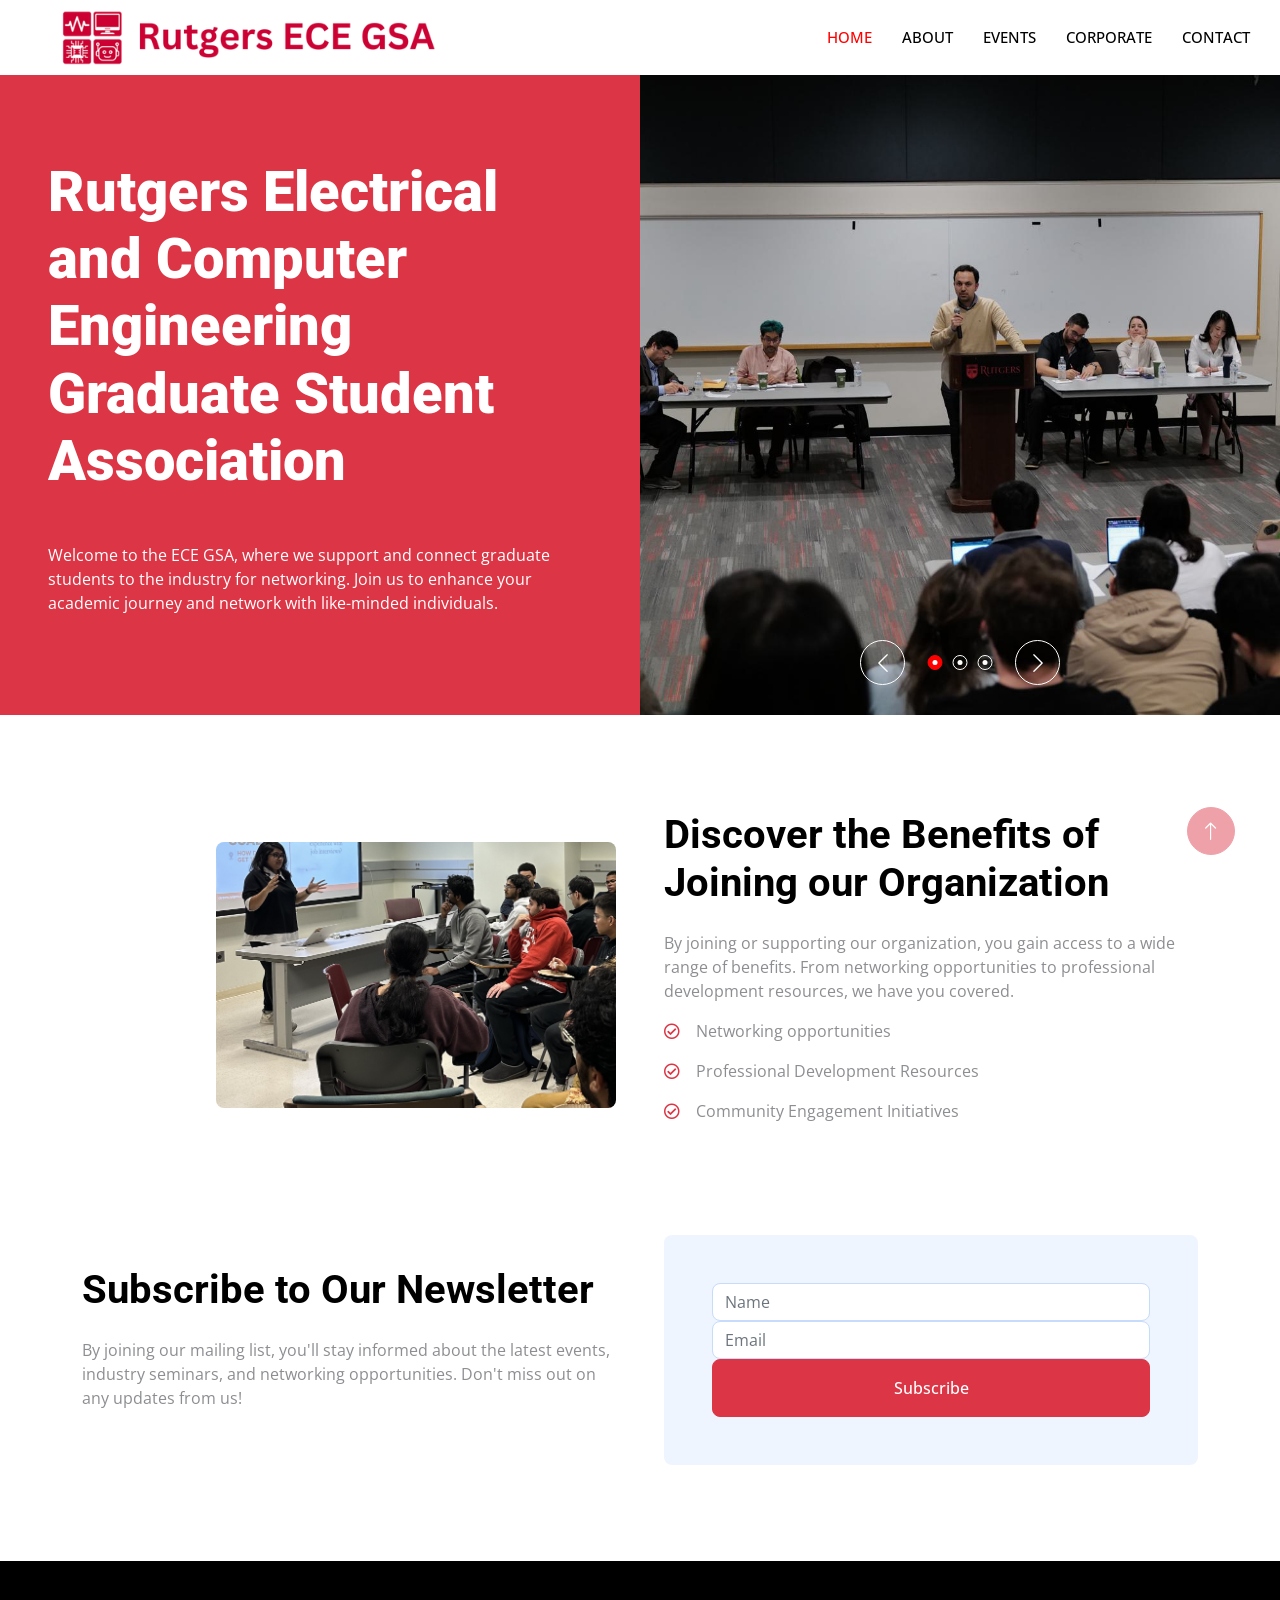
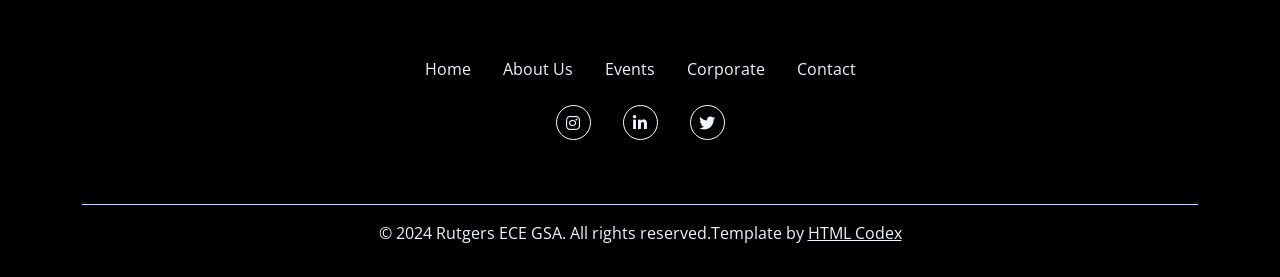
<file: index.html>
<!DOCTYPE html>
<html lang="en">

<head>
    <meta charset="utf-8">
    <title>Rutgers ECE GSA</title>
    <meta content="width=device-width, initial-scale=1.0" name="viewport">
    <meta content="" name="keywords">
    <meta content="" name="description">

    <!-- Favicon -->
    <link rel="icon" href="img/favicon.ico" sizes="32x32" type="image/x-icon">

    <!-- Google Web Fonts -->
    <link rel="preconnect" href="https://fonts.googleapis.com">
    <link rel="preconnect" href="https://fonts.gstatic.com" crossorigin>
    <link href="https://fonts.googleapis.com/css2?family=Open+Sans:wght@400;500&family=Roboto:wght@500;700;900&display=swap" rel="stylesheet"> 

    <!-- Icon Font Stylesheet -->
    <link href="https://cdnjs.cloudflare.com/ajax/libs/font-awesome/5.10.0/css/all.min.css" rel="stylesheet">
    <link href="https://cdn.jsdelivr.net/npm/bootstrap-icons@1.4.1/font/bootstrap-icons.css" rel="stylesheet">
    <!-- <link href="https://cdn.jsdelivr.net/npm/bootstrap-icons@1.4.1/font/bootstrap-icons.css" rel="stylesheet"> -->

    <!-- Libraries Stylesheet -->
    <link href="lib/animate/animate.min.css" rel="stylesheet">
    <link href="lib/owlcarousel/assets/owl.carousel.min.css" rel="stylesheet">
    <link href="lib/tempusdominus/css/tempusdominus-bootstrap-4.min.css" rel="stylesheet" />

    <!-- Customized Bootstrap Stylesheet -->
    <link href="css/bootstrap.min.css" rel="stylesheet">

    <!-- Template Stylesheet -->
    <link href="css/style.css" rel="stylesheet">
</head>

<body>
    <!-- Spinner Start -->
    <div id="spinner" class="show bg-white position-fixed translate-middle w-100 vh-100 top-50 start-50 d-flex align-items-center justify-content-center">
        <div class="spinner-grow text-danger" style="width: 3rem; height: 3rem;" role="status">
            <span class="sr-only">Loading...</span>
        </div>
    </div>
    <!-- Spinner End -->

    <!-- Navbar Start -->
    <nav class="navbar navbar-expand-md bg-white navbar-light sticky-top p-0 wow fadeIn" data-wow-delay="0.1s">
        <a href="index.html" class="navbar-brand d-flex align-items-center px-4 px-lg-5">
            <img src="img/logo_ece_gsa.png" alt="Logo" class="logo">
            <!-- <h1 class="m-0 text-danger ms-3">Rutgers ECE GSA</h1> -->
        </a>
        <button type="button" class="navbar-toggler me-4" data-bs-toggle="collapse" data-bs-target="#navbarCollapse">
            <span class="navbar-toggler-icon"></span>
        </button>
        <div class="collapse navbar-collapse" id="navbarCollapse">
            <div class="navbar-nav ms-auto p-4 p-lg-0">
                <a href="index.html" class="nav-item nav-link active">Home</a>
                <a href="about.html" class="nav-item nav-link">About</a>
                <a href="event.html" class="nav-item nav-link">Events</a>
                <a href="corporate.html" class="nav-item nav-link">Corporate</a>
                <a href="contact.html" class="nav-item nav-link">Contact</a>
            </div>
        </div>
    </nav>
    <!-- Navbar End -->


    <!-- Header Start -->
    <div class="container-fluid header bg-danger p-0 mb-5">
        <div class="row g-0 align-items-center flex-column-reverse flex-lg-row">
            <div class="col-lg-6 p-5 wow fadeIn" data-wow-delay="0.1s">
                <h1 class="display-4 text-white mb-5">Rutgers Electrical and Computer Engineering Graduate Student Association</h1>
                <div class="text-white mb-1" data-wow-delay="0.5s">
                    <p>Welcome to the ECE GSA, where we support and connect graduate students to the industry for networking. Join us to enhance your academic journey and network with like-minded individuals.</p>
                </div>

            </div>
            <div class="col-lg-6 wow fadeIn" data-wow-delay="0.5s">
                <div class="owl-carousel header-carousel">
                    <div class="owl-carousel-item position-relative">
                        <img class="img-fluid" src="img/faculty_debate.jpg" alt="">
                        <div class="owl-carousel-text">
                            <!-- <h1 class="display-1 text-white mb-0">Cardiology</h1> -->
                        </div>
                    </div>
                    <div class="owl-carousel-item position-relative">
                        <img class="img-fluid" src="img/smore.jpg" alt="">
                        <div class="owl-carousel-text">
                            <!-- <h1 class="display-1 text-white mb-0">Neurology</h1> -->
                        </div>
                    </div>
                    <div class="owl-carousel-item position-relative">
                        <img class="img-fluid" src="img/orientation.jpg" alt="">
                        <div class="owl-carousel-text">
                            <!-- <h1 class="display-1 text-white mb-0">Pulmonary</h1> -->
                        </div>
                    </div>
                </div>
            </div>
        </div>
    </div>
    <!-- Header End -->


    <!-- About Start -->
    <div class="container-xxl py-5">
        <div class="container">
            <div class="row g-5">
                <div class="col-lg-6 wow fadeIn" data-wow-delay="0.1s">
                    <div class="d-flex flex-column">
                        <img class="img-fluid rounded w-75 align-self-end" src="img/professional_development.jpg" alt="">
                    </div>
                </div>
                <div class="col-lg-6 wow fadeIn" data-wow-delay="0.5s">
                    <h1 class="mb-4">Discover the Benefits of Joining our Organization</h1>
                    <p>By joining or supporting our organization, you gain access to a wide range of benefits. From networking opportunities to professional development resources, we have you covered.</p>
                    <p><i class="far fa-check-circle text-danger me-3"></i>Networking opportunities</p>
                    <p><i class="far fa-check-circle text-danger me-3"></i>Professional Development Resources</p>
                    <p><i class="far fa-check-circle text-danger me-3"></i>Community Engagement Initiatives</p>
                </div>
            </div>
        </div>
    </div>
    <!-- About End -->


    <!-- Newsletter Start -->
    <div class="container-xxl py-5">
        <div class="container">
            <div class="row g-5">
                <div class="col-lg-6 wow fadeInUp" data-wow-delay="0.1s">
                    <h1 class="mb-4">Subscribe to Our Newsletter</h1>
                    <p class="mb-4">By joining our mailing list, you'll stay informed about the latest events, industry seminars, and networking opportunities. Don't miss out on any updates from us!</p>
                </div>
                <div class="col-lg-6 wow fadeInUp" data-wow-delay="0.5s">
                    <div class="bg-light rounded h-100 d-flex align-items-center p-5">
                        <div id="mlb2-17141264" class="ml-form-embedContainer ml-subscribe-form ml-subscribe-form-17141264 w-100">
                            <div class="ml-form-align-center">
                                <div class="ml-form-embedWrapper embedForm">
                                    <div class="ml-form-embedBody ml-form-embedBodyDefault row-form">
                                        <form id="subscribeForm" class="ml-block-form" action="https://assets.mailerlite.com/jsonp/990956/forms/129483311116452917/subscribe" method="post">
                                            <div class="ml-form-formContent">
                                                <div class="ml-form-fieldRow">
                                                    <div class="ml-field-group ml-field-name">
                                                        <input aria-label="name" type="text" class="form-control" name="fields[name]" placeholder="Name" autocomplete="given-name">
                                                    </div>
                                                </div>
                                                <div class="ml-form-fieldRow ml-last-item">
                                                    <div class="ml-field-group ml-field-email ml-validate-email ml-validate-required">
                                                        <input aria-label="email" aria-required="true" type="email" class="form-control" name="fields[email]" placeholder="Email" autocomplete="email">
                                                    </div>
                                                </div>
                                            </div>
                                            <div class="ml-form-embedSubmit">
                                                <button type="submit" class="btn btn-danger w-100 py-3">Subscribe</button>
                                            </div>
                                        </form>
                                    </div>
                                    <div id="thankYouMessage" class="ml-form-successBody row-success" style="display: none;">
                                        <div class="ml-form-successContent">
                                            <h4>Thank you!</h4>
                                            <p>You have successfully subscribed to the Rutgers ECE GSA newsletter.</p>
                                        </div>
                                    </div>
                                </div>
                            </div>
                        </div>
                        <script src="https://groot.mailerlite.com/js/w/webforms.min.js?v2d8fb22bb5b3677f161552cd9e774127" type="text/javascript"></script>
                    </div>
                </div>
            </div>
        </div>
    </div>

    <!-- Custom JavaScript -->
    <script>
        document.getElementById("subscribeForm").addEventListener("submit", function(event) {
            event.preventDefault(); // Prevent default form submission

            // Collect form data
            const formData = new FormData(this);

            // Send form data using Fetch API
            fetch(this.action, {
                method: 'POST',
                body: formData,
                headers: {
                    'Accept': 'application/json'
                }
            })
            .then(response => response.json())
            .then(data => {
                if (data.success) {
                    // Hide the form
                    document.querySelector(".ml-form-embedBody").style.display = "none";
                    
                    // Show the thank you message
                    document.getElementById("thankYouMessage").style.display = "block";
                } else {
                    alert("There was an issue with your submission. Please try again.");
                }
            })
            .catch(error => {
                console.error('Error:', error);
                alert("There was an error submitting the form.");
            });
        });
    </script>



    <!-- Footer Start -->
    <div class="container-fluid bg-dark text-light footer mt-5 pt-5 wow fadeIn" data-wow-delay="0.1s">
        <div class="container py-5">
            <div class="d-flex justify-content-center mb-4">
                <a class="text-light mx-3" href="index.html">Home</a>
                <a class="text-light mx-3" href="about.html">About Us</a>
                <a class="text-light mx-3" href="event.html">Events</a>
                <a class="text-light mx-3" href="corporate.html">Corporate</a>
                <a class="text-light mx-3" href="contact.html">Contact</a>
            </div>
            <div class="d-flex justify-content-center">
                <a class="btn btn-outline-light btn-social rounded-circle mx-3" href="https://www.instagram.com/rutgersecegsa/"><i class="fab fa-instagram"></i></a>
                <a class="btn btn-outline-light btn-social rounded-circle mx-3" href="https://www.linkedin.com/in/rutgersecegsa/"><i class="fab fa-linkedin-in"></i></a>
                <a class="btn btn-outline-light btn-social rounded-circle mx-3" href="https://x.com/Rutgersecegsa"><i class="fab fa-twitter"></i></a>
            </div>
        </div>
        <div class="container py-3">
            <div class="d-flex justify-content-center border-top pt-3">
                <p class="mb-0">&copy; 2024 Rutgers ECE GSA. All rights reserved.</p>
                <p>Template by <a href="https://htmlcodex.com" style="text-decoration: underline; color: inherit;">HTML Codex</a></p>
            </div>
        </div>
    </div>
    
    <!-- Footer End -->


    <!-- Back to Top -->
    <a href="#" class="btn btn-lg btn-danger btn-lg-square rounded-circle back-to-top"><i class="bi bi-arrow-up"></i></a>


    <!-- JavaScript Libraries -->
    <script src="https://code.jquery.com/jquery-3.4.1.min.js"></script>
    <script src="https://cdn.jsdelivr.net/npm/bootstrap@5.0.0/dist/js/bootstrap.bundle.min.js"></script>
    <script src="lib/wow/wow.min.js"></script>
    <script src="lib/easing/easing.min.js"></script>
    <script src="lib/waypoints/waypoints.min.js"></script>
    <script src="lib/counterup/counterup.min.js"></script>
    <script src="lib/owlcarousel/owl.carousel.min.js"></script>
    <script src="lib/tempusdominus/js/moment.min.js"></script>
    <script src="lib/tempusdominus/js/moment-timezone.min.js"></script>
    <script src="lib/tempusdominus/js/tempusdominus-bootstrap-4.min.js"></script>

    <!-- Template Javascript -->
    <script src="js/main.js"></script>
</body>

</html>
</file>
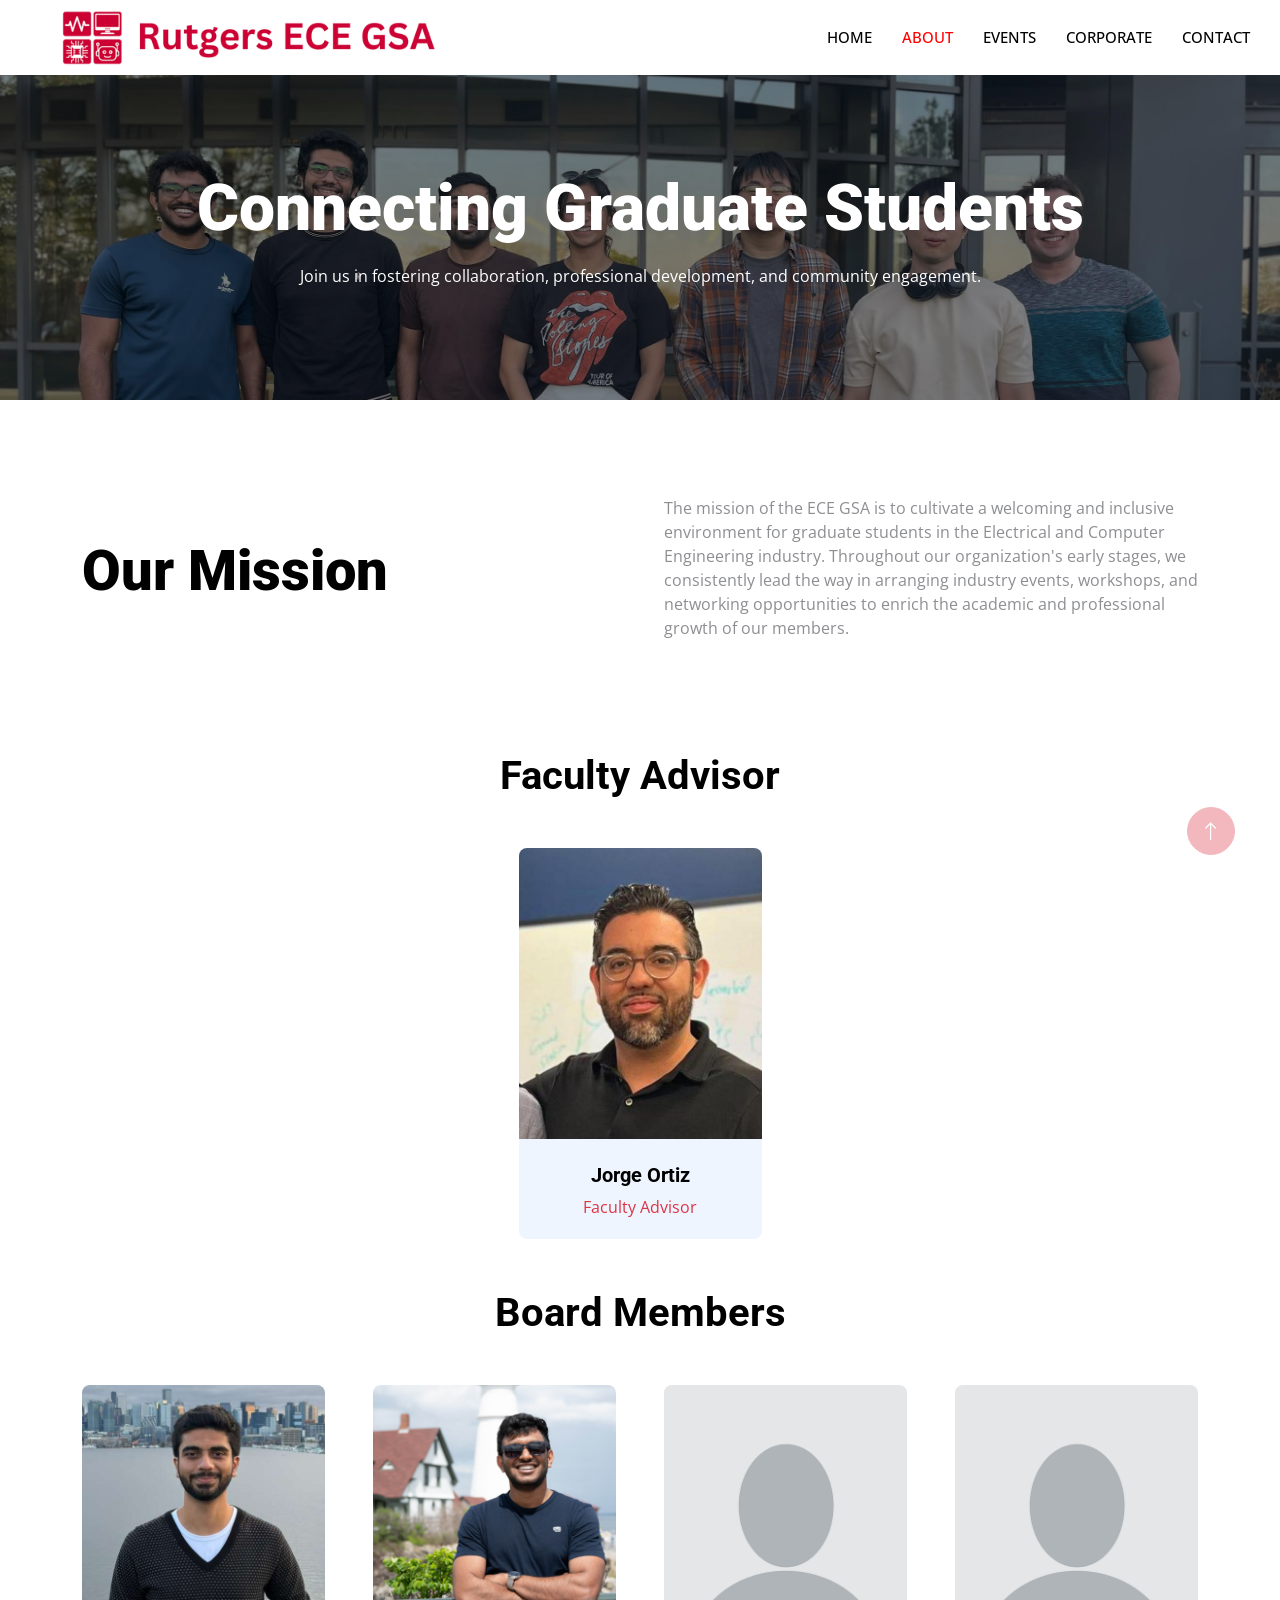
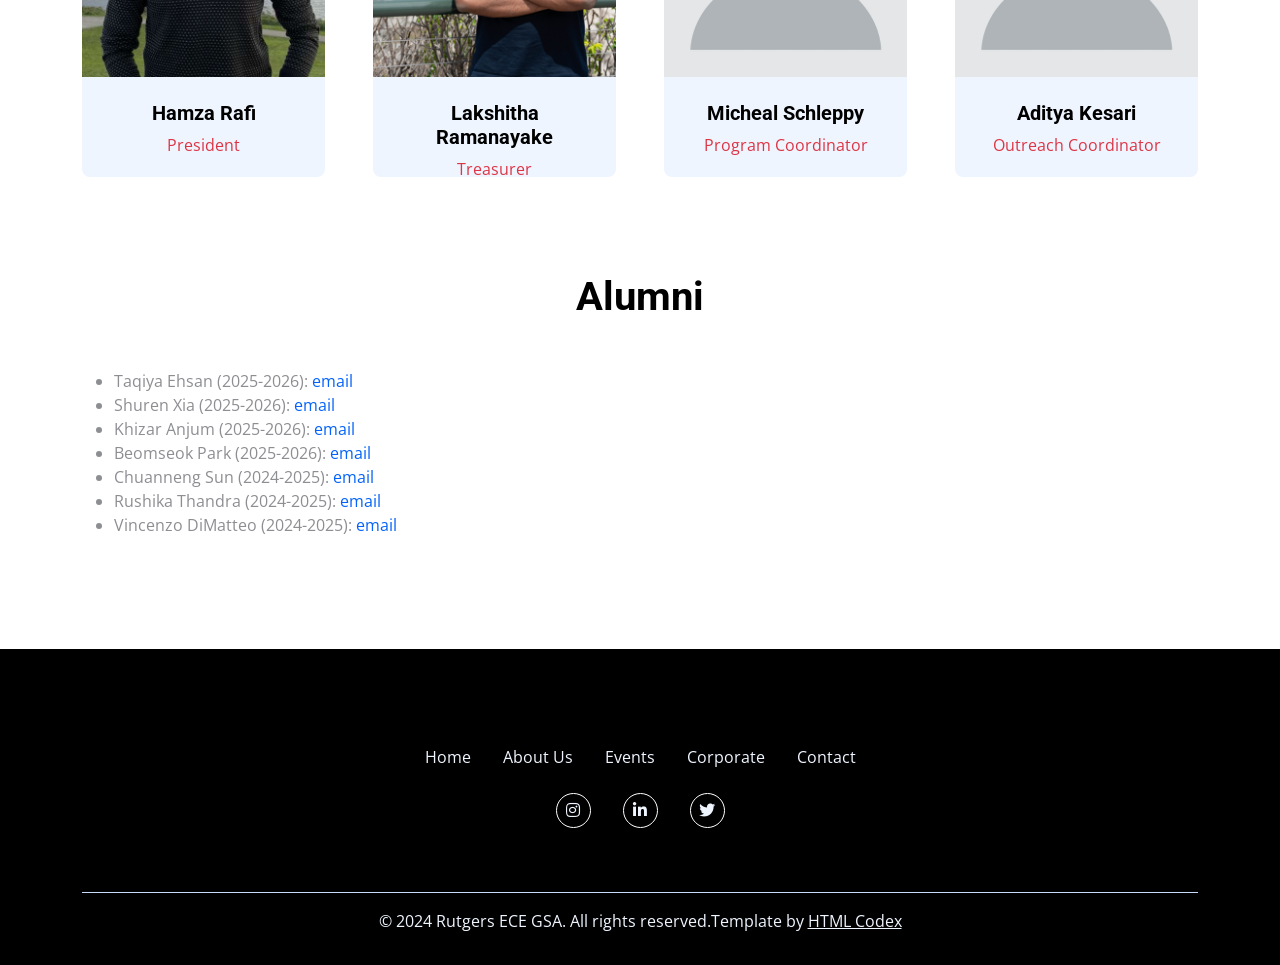
<file: about.html>
<!DOCTYPE html>
<html lang="en">

<head>
    <meta charset="utf-8">
    <title>Rutgers ECE GSA</title>
    <meta content="width=device-width, initial-scale=1.0" name="viewport">
    <meta content="" name="keywords">
    <meta content="" name="description">

    <!-- Favicon -->
    <link href="img/favicon.ico" rel="icon">

    <!-- Google Web Fonts -->
    <link rel="preconnect" href="https://fonts.googleapis.com">
    <link rel="preconnect" href="https://fonts.gstatic.com" crossorigin>
    <link href="https://fonts.googleapis.com/css2?family=Open+Sans:wght@400;500&family=Roboto:wght@500;700;900&display=swap" rel="stylesheet"> 

    <!-- Icon Font Stylesheet -->
    <link href="https://cdnjs.cloudflare.com/ajax/libs/font-awesome/5.10.0/css/all.min.css" rel="stylesheet">
    <link href="https://cdn.jsdelivr.net/npm/bootstrap-icons@1.4.1/font/bootstrap-icons.css" rel="stylesheet">
    <!-- <link href="https://cdn.jsdelivr.net/npm/bootstrap-icons@1.4.1/font/bootstrap-icons.css" rel="stylesheet"> -->

    <!-- Libraries Stylesheet -->
    <link href="lib/animate/animate.min.css" rel="stylesheet">
    <link href="lib/owlcarousel/assets/owl.carousel.min.css" rel="stylesheet">
    <link href="lib/tempusdominus/css/tempusdominus-bootstrap-4.min.css" rel="stylesheet" />

    <!-- Customized Bootstrap Stylesheet -->
    <link href="css/bootstrap.min.css" rel="stylesheet">

    <!-- Template Stylesheet -->
    <link href="css/style.css" rel="stylesheet">
</head>

<body>
    <!-- Spinner Start -->
    <div id="spinner" class="show bg-white position-fixed translate-middle w-100 vh-100 top-50 start-50 d-flex align-items-center justify-content-center">
        <div class="spinner-grow text-danger" style="width: 3rem; height: 3rem;" role="status">
            <span class="sr-only">Loading...</span>
        </div>
    </div>
    <!-- Spinner End -->

    <!-- Navbar Start -->
    <nav class="navbar navbar-expand-lg bg-white navbar-light sticky-top p-0 wow fadeIn" data-wow-delay="0.1s">
        <a href="index.html" class="navbar-brand d-flex align-items-center px-4 px-lg-5">
            <img src="img/logo_ece_gsa.png" alt="Logo" class="logo">
            <!-- <h1 class="m-0 text-danger ms-3">Rutgers ECE GSA</h1> -->
        </a>
        <button type="button" class="navbar-toggler me-4" data-bs-toggle="collapse" data-bs-target="#navbarCollapse">
            <span class="navbar-toggler-icon"></span>
        </button>
        <div class="collapse navbar-collapse" id="navbarCollapse">
            <div class="navbar-nav ms-auto p-4 p-lg-0">
                <a href="index.html" class="nav-item nav-link">Home</a>
                <a href="about.html" class="nav-item nav-link active">About</a>
                <a href="event.html" class="nav-item nav-link">Events</a>
                <a href="corporate.html" class="nav-item nav-link">Corporate</a>
                <a href="contact.html" class="nav-item nav-link">Contact</a>
            </div>
        </div>
    </nav>
    <!-- Navbar End -->


    <!-- Page Header Start -->
    <div class="container-fluid page-header py-5 mb-5 wow fadeIn" data-wow-delay="0.1s">
        <div class="container py-5 d-flex flex-column justify-content-center align-items-center">
            <h1 class="display-3 text-white mb-3 animated slideInDown text-center">Connecting Graduate Students</h1>
            <p class="text-white mb-3 animated slideInDown text-center">Join us in fostering collaboration, professional development, and community engagement.</p>
        </div>
    </div>
    <!-- Page Header End -->


    <!-- About Start -->
    <div class="container-xxl py-5">
        <div class="container">
            <div class="row g-5 align-items-center">
                <div class="col-lg-6 wow fadeIn" data-wow-delay="0.1s">
                    <h1 class="display-4">Our Mission</h1>
                </div>
                <div class="col-lg-6 wow fadeIn" data-wow-delay="0.5s">
                    <p>The mission of the ECE GSA is to cultivate a welcoming and inclusive environment for graduate students in the Electrical and Computer Engineering industry. Throughout our organization's early stages, we consistently lead the way in arranging industry events, workshops, and networking opportunities to enrich the academic and professional growth of our members.</p>
                </div>
            </div>
        </div>
    </div>
    <!-- About End -->


    <!-- Team Start -->
    <div class="container-xxl py-5">
        <div class="container">
                <!-- Faculty Advisor Section -->
                <div class="text-center mx-auto mb-5 wow fadeInUp" data-wow-delay="0.1s" style="max-width: 600px;">
                    <h1>Faculty Advisor</h1>
                </div>
                <div class="row g-5 justify-content-center">
                    <div class="col-lg-3 col-md-6 wow fadeInUp" data-wow-delay="0.1s">
                        <div class="team-item position-relative rounded overflow-hidden">
                            <div class="overflow-hidden">
                                <img class="img-fluid" src="img/team-JorgeOrtiz.jpeg" alt="">
                            </div>
                            <div class="team-text bg-light text-center p-4">
                                <h5>Jorge Ortiz</h5>
                                <p class="text-danger">Faculty Advisor</p>
                                <div class="team-social text-center">
                                    <a class="btn btn-square" href="https://www.linkedin.com/in/jorgeortizphd" target="_blank"><i class="fab fa-linkedin-in"></i></a>
                                    <p class="email">jorge.ortiz@rutgers.edu</p>
                                </div>
                            </div>
                        </div>
                    </div>
                </div>

            <!-- Board Members Section -->
            <div class="text-center mx-auto mb-5 wow fadeInUp" data-wow-delay="0.1s" style="max-width: 600px; margin-top: 50px;"> 
                <h1>Board Members</h1>
            </div>
            <div class="row g-5 align-items-start">
                <!-- <div class="col-lg-3 col-md-6 wow fadeInUp" data-wow-delay="0.1s">
                    <div class="team-item position-relative rounded overflow-hidden">
                        <div class="overflow-hidden">
                            <img class="img-fluid" src="img/team-JorgeOrtiz.jpeg" alt="">
                        </div>
                        <div class="team-text bg-light text-center p-4">
                            <h5>Jorge Ortiz</h5>
                            <p class="text-danger">Faculty Advisor</p>
                            <div class="team-social text-center">
                                <a class="btn btn-square" href="https://www.linkedin.com/in/jorgeortizphd" target="_blank"><i class="fab fa-linkedin-in"></i></a>
                                <p class="email">jorge.ortiz@rutgers.edu</p>
                            </div>
                        </div>
                    </div>
                </div> -->
                <div class="col-lg-3 col-md-6 wow fadeInUp" data-wow-delay="0.1s">
                    <div class="team-item position-relative rounded overflow-hidden">
                        <div class="overflow-hidden">
                            <img class="img-fluid" src="img/team-HamzaRafi.jpeg" alt="">
                        </div>
                        <div class="team-text bg-light text-center p-4">
                            <h5>Hamza Rafi</h5>
                            <p class="text-danger">President</p>
                            <div class="team-social text-center">
                                <a class="btn btn-square" href="https://pk.linkedin.com/in/hamzarafi" target="_blank"><i class="fab fa-linkedin-in"></i></a>
                                <p class="email">hamza.rafi@rutgers.edu</p>
                            </div>
                        </div>
                    </div>
                </div>
                <div class="col-lg-3 col-md-6 wow fadeInUp" data-wow-delay="0.3s">
                    <div class="team-item position-relative rounded overflow-hidden">
                        <div class="overflow-hidden">
                            <img class="img-fluid" src="img/team-LakshithaMudiyansel.png" alt="">
                        </div>
                        <div class="team-text bg-light text-center p-4">
                            <h5>Lakshitha Ramanayake</h5>
                            <p class="text-danger">Treasurer</p>
                            <div class="team-social text-center">
                                <p class="email">lakshitha.ramanayake@rutgers.edu</p>
                            </div>
                        </div>
                    </div>
                </div>
                <div class="col-lg-3 col-md-6 wow fadeInUp" data-wow-delay="0.5s">
                    <div class="team-item position-relative rounded overflow-hidden">
                        <div class="overflow-hidden">
                            <img class="img-fluid" src="img/team-1.png" alt="">
                        </div>
                        <div class="team-text bg-light text-center p-4">
                            <h5>Micheal Schleppy</h5>
                            <p class="text-danger">Program Coordinator</p>
                            <div class="team-social text-center">
                                <p class="email">mas991@scarletmail.rutgers.edu</p>
                            </div>
                        </div>
                    </div>
                </div>
                <div class="col-lg-3 col-md-6 wow fadeInUp" data-wow-delay="0.7s">
                    <div class="team-item position-relative rounded overflow-hidden">
                        <div class="overflow-hidden">
                            <img class="img-fluid" src="img/team-1.png" alt="">
                        </div>
                        <div class="team-text bg-light text-center p-4">
                            <h5>Aditya Kesari</h5>
                            <p class="text-danger">Outreach Coordinator</p>
                            <div class="team-social text-center">
                                <p class="email">aak251@scarletmail.rutgers.edu</p>
                            </div>
                        </div>
                    </div>
                </div>
            </div>
        </div>
    </div>
    <!-- Team End -->
        
    <!-- Alumni Start -->
    <div class="container-xxl py-5">
        <div class="container">
            <div class="text-center mx-auto mb-5 wow fadeInUp" data-wow-delay="0.1s" style="max-width: 600px;">
                <h1 class="mb-3">Alumni</h1>
            </div>
            <ul>
                <li>Taqiya Ehsan (2025-2026): <a href="mailto:te137@echo.rutgers.edu" target="_blank">email</a></li>
                <li>Shuren Xia (2025-2026): <a href="mailto:sx67@scarletmail.rutgers.edu" target="_blank">email</a></li>
                <li>Khizar Anjum (2025-2026): <a href="mailto:ma1629@rutgers.edu" target="_blank">email</a></li>
                <li>Beomseok Park (2025-2026): <a href="mailto:beomseok.park@rutgers.edu" target="_blank">email</a></li>
                <li>Chuanneng Sun (2024-2025): <a href="mailto:chuanneng.sun@rutgers.edu" target="_blank">email</a></li>
                <li>Rushika Thandra (2024-2025): <a href="mailto:rt818@scarletmail.rutgers.edu" target="_blank">email</a></li>
                <li>Vincenzo DiMatteo (2024-2025): <a href="mailto:vld41@rutgers.edu" target="_blank">email</a></li>
            </ul>
        </div>
    </div>
    <!-- Alumni End -->

    <!-- Footer Start -->
    <div class="container-fluid bg-dark text-light footer mt-5 pt-5 wow fadeIn" data-wow-delay="0.1s">
        <div class="container py-5">
            <div class="d-flex justify-content-center mb-4">
                <a class="text-light mx-3" href="index.html">Home</a>
                <a class="text-light mx-3" href="about.html">About Us</a>
                <a class="text-light mx-3" href="event.html">Events</a>
                <a class="text-light mx-3" href="corporate.html">Corporate</a>
                <a class="text-light mx-3" href="contact.html">Contact</a>
            </div>
            <div class="d-flex justify-content-center">
                <a class="btn btn-outline-light btn-social rounded-circle mx-3" href="https://www.instagram.com/rutgersecegsa/"><i class="fab fa-instagram"></i></a>
                <a class="btn btn-outline-light btn-social rounded-circle mx-3" href="https://www.linkedin.com/in/rutgersecegsa/"><i class="fab fa-linkedin-in"></i></a>
                <a class="btn btn-outline-light btn-social rounded-circle mx-3" href="https://x.com/Rutgersecegsa"><i class="fab fa-twitter"></i></a>
            </div>
        </div>
        <div class="container py-3">
            <div class="d-flex justify-content-center border-top pt-3">
                <p class="mb-0">&copy; 2024 Rutgers ECE GSA. All rights reserved.</p>
                <p>Template by <a href="https://htmlcodex.com" style="text-decoration: underline; color: inherit;">HTML Codex</a></p>
            </div>
        </div>
    </div>
    <!-- Footer End -->


    <!-- Back to Top -->
    <a href="#" class="btn btn-lg btn-danger btn-lg-square rounded-circle back-to-top"><i class="bi bi-arrow-up"></i></a>


    <!-- JavaScript Libraries -->
    <script src="https://code.jquery.com/jquery-3.4.1.min.js"></script>
    <script src="https://cdn.jsdelivr.net/npm/bootstrap@5.0.0/dist/js/bootstrap.bundle.min.js"></script>
    <script src="lib/wow/wow.min.js"></script>
    <script src="lib/easing/easing.min.js"></script>
    <script src="lib/waypoints/waypoints.min.js"></script>
    <script src="lib/counterup/counterup.min.js"></script>
    <script src="lib/owlcarousel/owl.carousel.min.js"></script>
    <script src="lib/tempusdominus/js/moment.min.js"></script>
    <script src="lib/tempusdominus/js/moment-timezone.min.js"></script>
    <script src="lib/tempusdominus/js/tempusdominus-bootstrap-4.min.js"></script>

    <!-- Template Javascript -->
    <script src="js/main.js"></script>
</body>

</html>
</file>
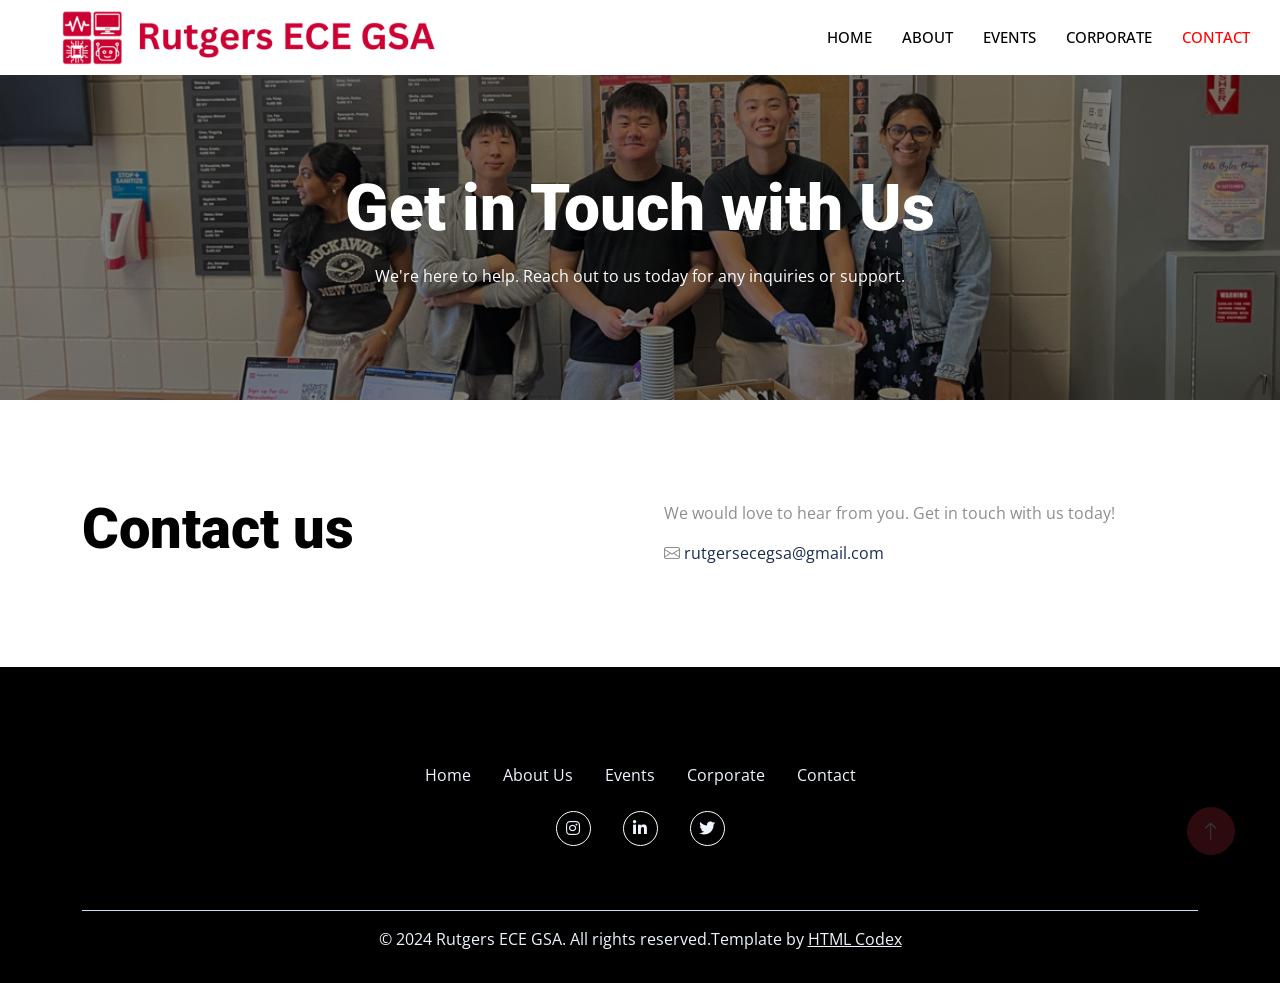
<file: contact.html>
<!DOCTYPE html>
<html lang="en">

<head>
    <meta charset="utf-8">
    <title>Rutgers ECE GSA</title>
    <meta content="width=device-width, initial-scale=1.0" name="viewport">
    <meta content="" name="keywords">
    <meta content="" name="description">

    <!-- Favicon -->
    <link href="img/favicon.ico" rel="icon">

    <!-- Google Web Fonts -->
    <link rel="preconnect" href="https://fonts.googleapis.com">
    <link rel="preconnect" href="https://fonts.gstatic.com" crossorigin>
    <link href="https://fonts.googleapis.com/css2?family=Open+Sans:wght@400;500&family=Roboto:wght@500;700;900&display=swap" rel="stylesheet"> 

    <!-- Icon Font Stylesheet -->
    <link href="https://cdnjs.cloudflare.com/ajax/libs/font-awesome/5.10.0/css/all.min.css" rel="stylesheet">
    <link href="https://cdn.jsdelivr.net/npm/bootstrap-icons@1.4.1/font/bootstrap-icons.css" rel="stylesheet">

    <!-- Libraries Stylesheet -->
    <link href="lib/animate/animate.min.css" rel="stylesheet">
    <link href="lib/owlcarousel/assets/owl.carousel.min.css" rel="stylesheet">
    <link href="lib/tempusdominus/css/tempusdominus-bootstrap-4.min.css" rel="stylesheet" />

    <!-- Customized Bootstrap Stylesheet -->
    <link href="css/bootstrap.min.css" rel="stylesheet">

    <!-- Template Stylesheet -->
    <link href="css/style.css" rel="stylesheet">
</head>

<body>
    <!-- Spinner Start -->
    <div id="spinner" class="show bg-white position-fixed translate-middle w-100 vh-100 top-50 start-50 d-flex align-items-center justify-content-center">
        <div class="spinner-grow text-danger" style="width: 3rem; height: 3rem;" role="status">
            <span class="sr-only">Loading...</span>
        </div>
    </div>
    <!-- Spinner End -->


    <!-- Navbar Start -->
    <nav class="navbar navbar-expand-lg bg-white navbar-light sticky-top p-0 wow fadeIn" data-wow-delay="0.1s">
        <a href="index.html" class="navbar-brand d-flex align-items-center px-4 px-lg-5">
            <img src="img/logo_ece_gsa.png" alt="Logo" class="logo">
            <!-- <h1 class="m-0 text-danger ms-3">Rutgers ECE GSA</h1> -->
        </a>
        <button type="button" class="navbar-toggler me-4" data-bs-toggle="collapse" data-bs-target="#navbarCollapse">
            <span class="navbar-toggler-icon"></span>
        </button>
        <div class="collapse navbar-collapse" id="navbarCollapse">
            <div class="navbar-nav ms-auto p-4 p-lg-0">
                <a href="index.html" class="nav-item nav-link">Home</a>
                <a href="about.html" class="nav-item nav-link">About</a>
                <a href="event.html" class="nav-item nav-link">Events</a>
                <a href="corporate.html" class="nav-item nav-link">Corporate</a>
                <a href="contact.html" class="nav-item nav-link active">Contact</a>
            </div>
        </div>
    </nav>
    <!-- Navbar End -->

    <!-- Page Header Start -->
    <div class="container-fluid page-header contact-header py-5 mb-5 wow fadeIn" data-wow-delay="0.1s">
        <div class="container py-5 d-flex flex-column justify-content-center align-items-center">
            <h1 class="display-3 text-white mb-3 animated slideInDown text-center">Get in Touch with Us</h1>
            <p class="text-white mb-3 animated slideInDown text-center">We're here to help. Reach out to us today for any inquiries or support.</p>
        </div>
    </div>

    <div class="container-xxl py-5">
        <div class="container">
            <div class="row g-5 align-items-center">
                <div class="col-lg-6 wow fadeIn" data-wow-delay="0.1s">
                    <h1 class="display-4">Contact us</h1>
                </div>
                <div class="col-lg-6 wow fadeIn" data-wow-delay="0.5s">
                    <p>We would love to hear from you. Get in touch with us today!</p>
                    <div class="email-container">
                        <i class="bi bi-envelope"></i>
                        <a href="mailto:rutgersecegsa@gmail.com" class="text-dark">rutgersecegsa@gmail.com</a>
                    </div>
                </div>
            </div>
        </div>
    </div>

    <!-- Footer Start -->
    <div class="container-fluid bg-dark text-light footer mt-5 pt-5 wow fadeIn" data-wow-delay="0.1s">
        <div class="container py-5">
            <div class="d-flex justify-content-center mb-4">
                <a class="text-light mx-3" href="index.html">Home</a>
                <a class="text-light mx-3" href="about.html">About Us</a>
                <a class="text-light mx-3" href="event.html">Events</a>
                <a class="text-light mx-3" href="corporate.html">Corporate</a>
                <a class="text-light mx-3" href="contact.html">Contact</a>
            </div>
            <div class="d-flex justify-content-center">
                <a class="btn btn-outline-light btn-social rounded-circle mx-3" href="https://www.instagram.com/rutgersecegsa/"><i class="fab fa-instagram"></i></a>
                <a class="btn btn-outline-light btn-social rounded-circle mx-3" href="https://www.linkedin.com/in/rutgersecegsa/"><i class="fab fa-linkedin-in"></i></a>
                <a class="btn btn-outline-light btn-social rounded-circle mx-3" href="https://x.com/Rutgersecegsa"><i class="fab fa-twitter"></i></a>
            </div>
        </div>
        <div class="container py-3">
            <div class="d-flex justify-content-center border-top pt-3">
                <p class="mb-0">&copy; 2024 Rutgers ECE GSA. All rights reserved.</p>
                <p>Template by <a href="https://htmlcodex.com" style="text-decoration: underline; color: inherit;">HTML Codex</a></p>
            </div>
        </div>
    </div>
    
    <!-- Footer End -->

    <!-- Back to Top -->
    <a href="#" class="btn btn-lg btn-danger btn-lg-square rounded-circle back-to-top"><i class="bi bi-arrow-up"></i></a>


    <!-- JavaScript Libraries -->
    <script src="https://code.jquery.com/jquery-3.4.1.min.js"></script>
    <script src="https://cdn.jsdelivr.net/npm/bootstrap@5.0.0/dist/js/bootstrap.bundle.min.js"></script>
    <script src="lib/wow/wow.min.js"></script>
    <script src="lib/easing/easing.min.js"></script>
    <script src="lib/waypoints/waypoints.min.js"></script>
    <script src="lib/counterup/counterup.min.js"></script>
    <script src="lib/owlcarousel/owl.carousel.min.js"></script>
    <script src="lib/tempusdominus/js/moment.min.js"></script>
    <script src="lib/tempusdominus/js/moment-timezone.min.js"></script>
    <script src="lib/tempusdominus/js/tempusdominus-bootstrap-4.min.js"></script>

    <!-- Template Javascript -->
    <script src="js/main.js"></script>
</body>

</html>
</file>
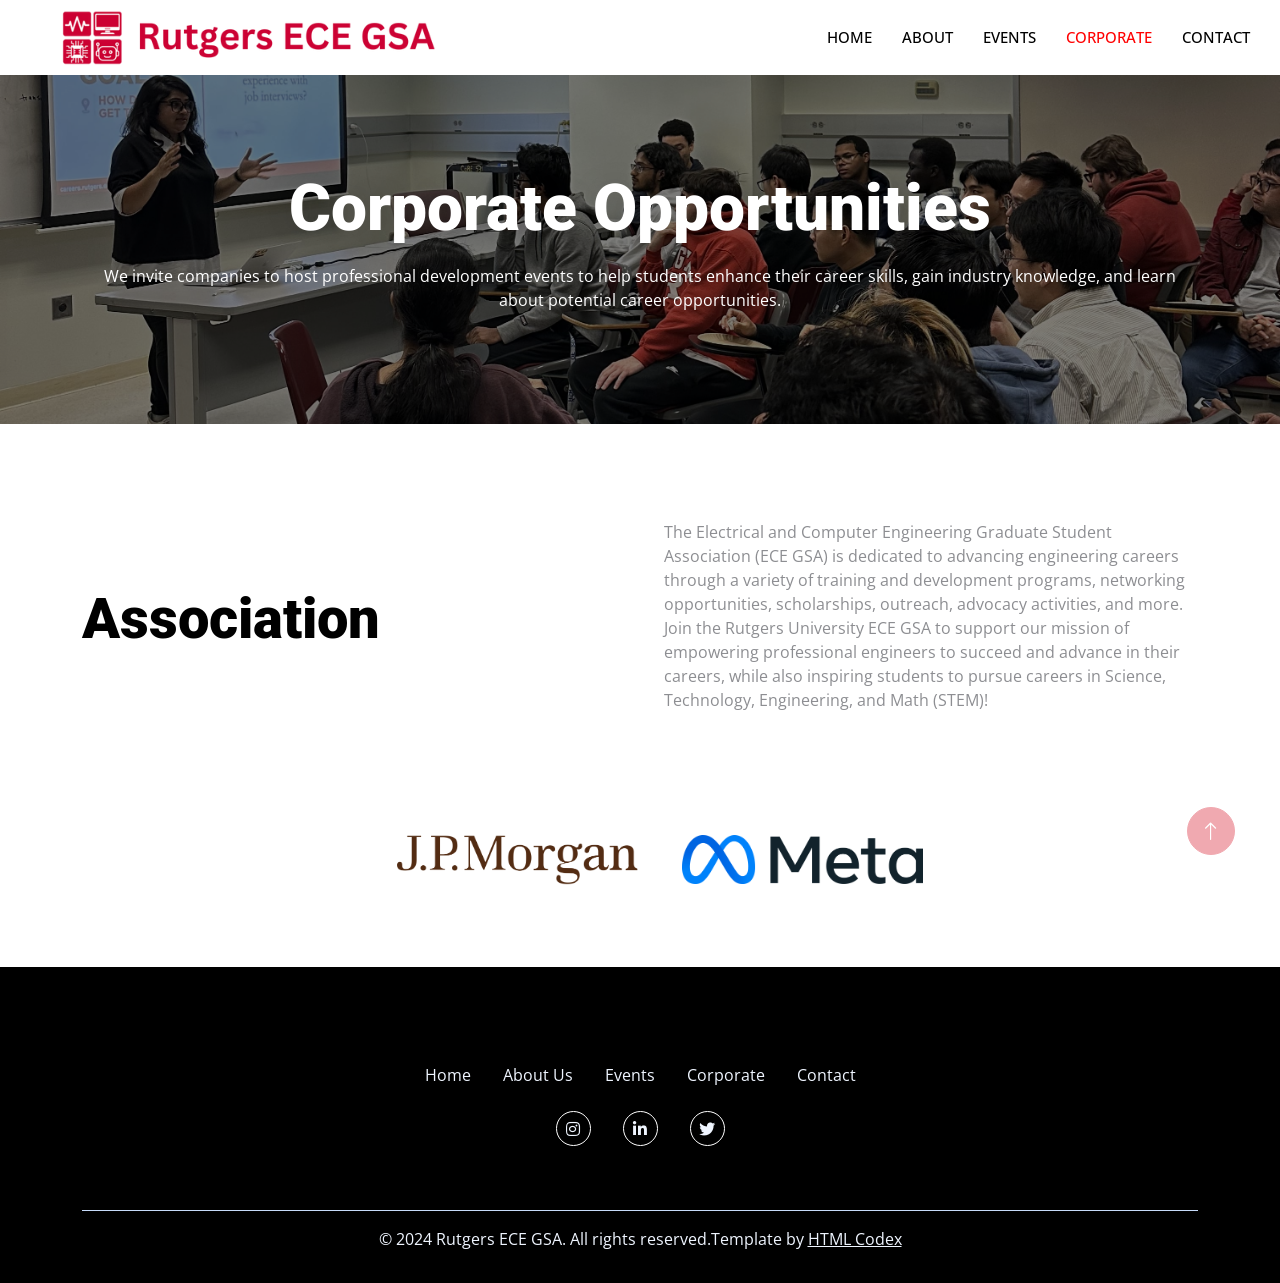
<file: corporate.html>
<!DOCTYPE html>
<html lang="en">

<head>
    <meta charset="utf-8">
    <title>Rutgers ECE GSA</title>
    <meta content="width=device-width, initial-scale=1.0" name="viewport">
    <meta content="" name="keywords">
    <meta content="" name="description">

    <!-- Favicon -->
    <link href="img/favicon.ico" rel="icon">

    <!-- Google Web Fonts -->
    <link rel="preconnect" href="https://fonts.googleapis.com">
    <link rel="preconnect" href="https://fonts.gstatic.com" crossorigin>
    <link href="https://fonts.googleapis.com/css2?family=Open+Sans:wght@400;500&family=Roboto:wght@500;700;900&display=swap" rel="stylesheet"> 

    <!-- Icon Font Stylesheet -->
    <link href="https://cdnjs.cloudflare.com/ajax/libs/font-awesome/5.10.0/css/all.min.css" rel="stylesheet">
    <link href="https://cdn.jsdelivr.net/npm/bootstrap-icons@1.4.1/font/bootstrap-icons.css" rel="stylesheet">

    <!-- Libraries Stylesheet -->
    <link href="lib/animate/animate.min.css" rel="stylesheet">
    <link href="lib/owlcarousel/assets/owl.carousel.min.css" rel="stylesheet">
    <link href="lib/tempusdominus/css/tempusdominus-bootstrap-4.min.css" rel="stylesheet" />

    <!-- Customized Bootstrap Stylesheet -->
    <link href="css/bootstrap.min.css" rel="stylesheet">

    <!-- Template Stylesheet -->
    <link href="css/style.css" rel="stylesheet">
</head>

<body>
    <!-- Spinner Start -->
    <div id="spinner" class="show bg-white position-fixed translate-middle w-100 vh-100 top-50 start-50 d-flex align-items-center justify-content-center">
        <div class="spinner-grow text-danger" style="width: 3rem; height: 3rem;" role="status">
            <span class="sr-only">Loading...</span>
        </div>
    </div>
    <!-- Spinner End -->



    <!-- Navbar Start -->
    <nav class="navbar navbar-expand-lg bg-white navbar-light sticky-top p-0 wow fadeIn" data-wow-delay="0.1s">
        <a href="index.html" class="navbar-brand d-flex align-items-center px-4 px-lg-5">
            <img src="img/logo_ece_gsa.png" alt="Logo" class="logo">
            <!-- <h1 class="m-0 text-danger ms-3">Rutgers ECE GSA</h1> -->
        </a>
        <button type="button" class="navbar-toggler me-4" data-bs-toggle="collapse" data-bs-target="#navbarCollapse">
            <span class="navbar-toggler-icon"></span>
        </button>
        <div class="collapse navbar-collapse" id="navbarCollapse">
            <div class="navbar-nav ms-auto p-4 p-lg-0">
                <a href="index.html" class="nav-item nav-link">Home</a>
                <a href="about.html" class="nav-item nav-link">About</a>
                <a href="event.html" class="nav-item nav-link">Events</a>
                <a href="corporate.html" class="nav-item nav-link active">Corporate</a>
                <a href="contact.html" class="nav-item nav-link">Contact</a>
            </div>
            <!-- <a href="" class="btn btn-primary rounded-0 py-4 px-lg-5 d-none d-lg-block">Appointment<i class="fa fa-arrow-right ms-3"></i></a> -->
        </div>
    </nav>
    <!-- Navbar End -->



    <!-- Page Header Start -->
    <div class="container-fluid page-header corporate-header py-5 mb-5 wow fadeIn" data-wow-delay="0.1s">
        <div class="container py-5 d-flex flex-column justify-content-center align-items-center">
            <h1 class="display-3 text-white mb-3 animated slideInDown text-center">Corporate Opportunities</h1>
            <p class="text-white mb-3 animated slideInDown text-center">We invite companies to host professional development events to help students enhance their career skills, gain industry knowledge, and learn about potential career opportunities.</p>
        </div>
    </div>
    <!-- Page Header End -->


    <!-- Sponsorship Start -->
    <div class="container-xxl py-5">
        <div class="container">
            <div class="row g-5 align-items-center">
                <div class="col-lg-6 wow fadeIn" data-wow-delay="0.1s">
                    <h1 class="display-4">Association</h1>
                </div>
                <div class="col-lg-6 wow fadeIn" data-wow-delay="0.5s">
                    <p>The Electrical and Computer Engineering Graduate Student Association (ECE GSA) is dedicated to advancing engineering careers through a variety of training and development programs, networking opportunities, scholarships, outreach, advocacy activities, and more. Join the Rutgers University ECE GSA to support our mission of empowering professional engineers to succeed and advance in their careers, while also inspiring students to pursue careers in Science, Technology, Engineering, and Math (STEM)!</p>
                </div>
            </div>
        </div>
    </div>
    <!-- Sponsorship End -->

    <div class="container my-5">
        <div class="row text-center justify-content-center">
            <div class="col-lg-3 col-md-6 col-sm-12 mb-4">
                <img src="img/logo_jp.png" class="img-fluid logo-spacing" alt="J.P. Morgan">
            </div>
            <div class="col-lg-3 col-md-6 col-sm-12 mb-4">
                <img src="img/logo_meta.png" class="img-fluid logo-spacing" alt="Meta">
            </div>
            <!-- <div class="col-lg-3 col-md-6 col-sm-12 mb-4">
                <img src="img/logo_google.png" class="img-fluid logo-spacing" alt="Google">
            </div>
            <div class="col-lg-3 col-md-6 col-sm-12 mb-4">
                <img src="img/logo_netflix.png" class="img-fluid logo-spacing" alt="Netflix">
            </div> -->
        </div>
    </div>


        

    <!-- Footer Start -->
    <div class="container-fluid bg-dark text-light footer mt-5 pt-5 wow fadeIn" data-wow-delay="0.1s">
        <div class="container py-5">
            <div class="d-flex justify-content-center mb-4">
                <a class="text-light mx-3" href="index.html">Home</a>
                <a class="text-light mx-3" href="about.html">About Us</a>
                <a class="text-light mx-3" href="event.html">Events</a>
                <a class="text-light mx-3" href="corporate.html">Corporate</a>
                <a class="text-light mx-3" href="contact.html">Contact</a>
            </div>
            <div class="d-flex justify-content-center">
                <a class="btn btn-outline-light btn-social rounded-circle mx-3" href="https://www.instagram.com/rutgersecegsa/"><i class="fab fa-instagram"></i></a>
                <a class="btn btn-outline-light btn-social rounded-circle mx-3" href="https://www.linkedin.com/in/rutgersecegsa/"><i class="fab fa-linkedin-in"></i></a>
                <a class="btn btn-outline-light btn-social rounded-circle mx-3" href="https://x.com/Rutgersecegsa"><i class="fab fa-twitter"></i></a>
            </div>
        </div>
        <div class="container py-3">
            <div class="d-flex justify-content-center border-top pt-3">
                <p class="mb-0">&copy; 2024 Rutgers ECE GSA. All rights reserved.</p>
                <p>Template by <a href="https://htmlcodex.com" style="text-decoration: underline; color: inherit;">HTML Codex</a></p>
            </div>
        </div>
    </div>
    <!-- Footer End -->


    <!-- Back to Top -->
    <a href="#" class="btn btn-lg btn-danger btn-lg-square rounded-circle back-to-top"><i class="bi bi-arrow-up"></i></a>


    <!-- JavaScript Libraries -->
    <script src="https://code.jquery.com/jquery-3.4.1.min.js"></script>
    <script src="https://cdn.jsdelivr.net/npm/bootstrap@5.0.0/dist/js/bootstrap.bundle.min.js"></script>
    <script src="lib/wow/wow.min.js"></script>
    <script src="lib/easing/easing.min.js"></script>
    <script src="lib/waypoints/waypoints.min.js"></script>
    <script src="lib/counterup/counterup.min.js"></script>
    <script src="lib/owlcarousel/owl.carousel.min.js"></script>
    <script src="lib/tempusdominus/js/moment.min.js"></script>
    <script src="lib/tempusdominus/js/moment-timezone.min.js"></script>
    <script src="lib/tempusdominus/js/tempusdominus-bootstrap-4.min.js"></script>

    <!-- Template Javascript -->
    <script src="js/main.js"></script>
</body>

</html>
</file>
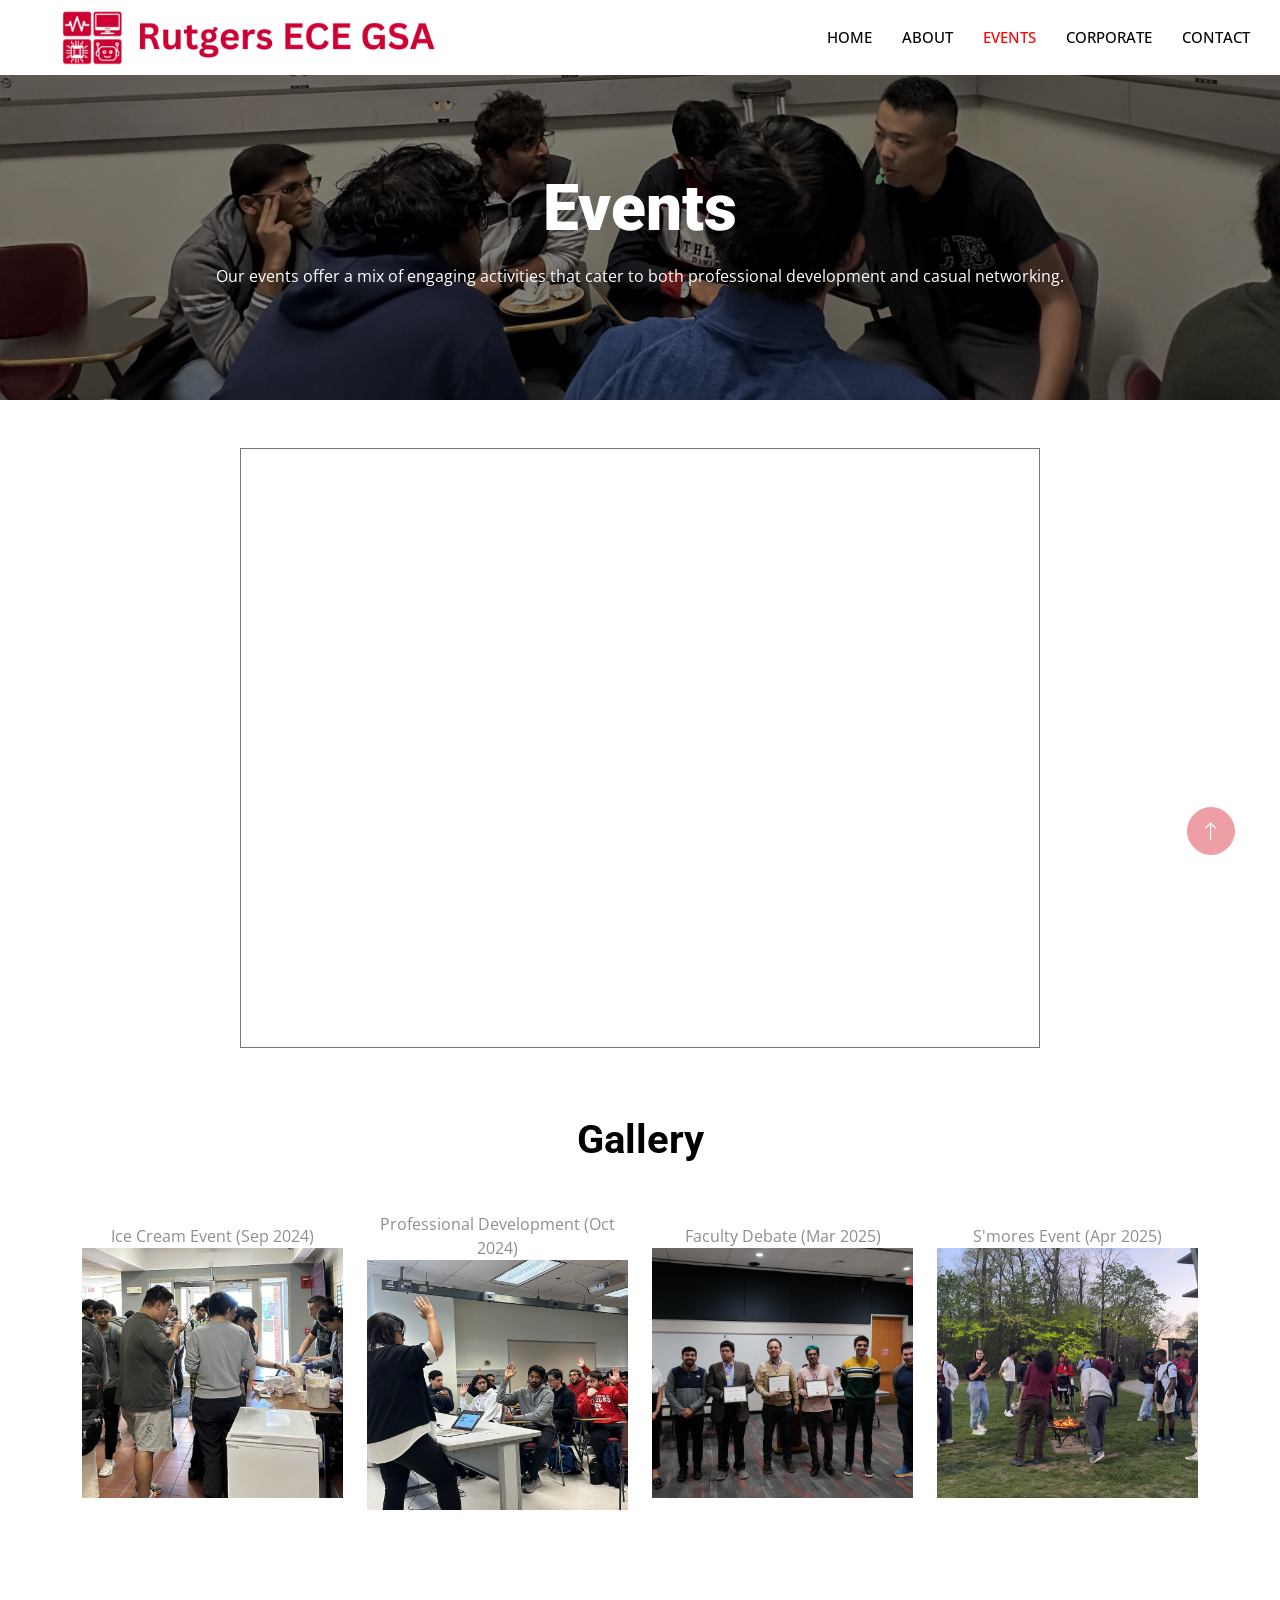
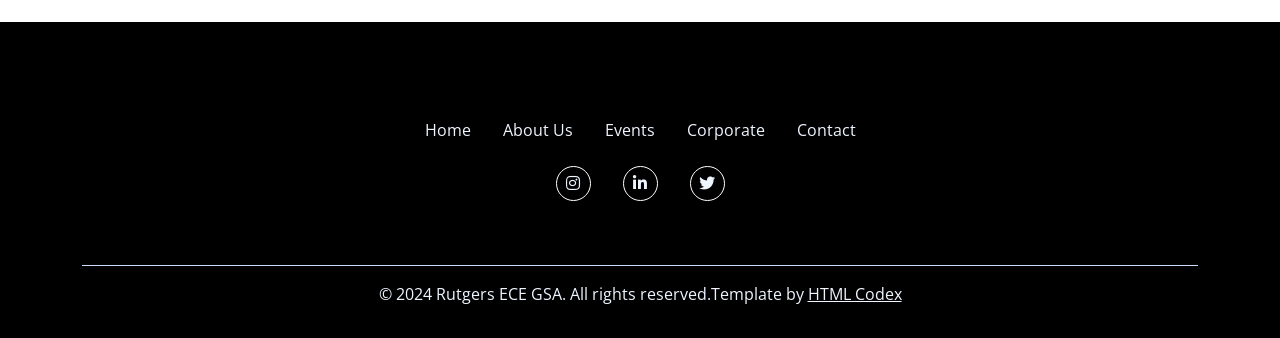
<file: event.html>
<!DOCTYPE html>
<html lang="en">

<head>
    <meta charset="utf-8">
    <title>Rutgers ECE GSA</title>
    <meta content="width=device-width, initial-scale=1.0" name="viewport">
    <meta content="" name="keywords">
    <meta content="" name="description">

    <!-- Favicon -->
    <link href="img/favicon.ico" rel="icon">

    <!-- Google Web Fonts -->
    <link rel="preconnect" href="https://fonts.googleapis.com">
    <link rel="preconnect" href="https://fonts.gstatic.com" crossorigin>
    <link href="https://fonts.googleapis.com/css2?family=Open+Sans:wght@400;500&family=Roboto:wght@500;700;900&display=swap" rel="stylesheet"> 

    <!-- Icon Font Stylesheet -->
    <link href="https://cdnjs.cloudflare.com/ajax/libs/font-awesome/5.10.0/css/all.min.css" rel="stylesheet">
    <link href="https://cdn.jsdelivr.net/npm/bootstrap-icons@1.4.1/font/bootstrap-icons.css" rel="stylesheet">

    <!-- Libraries Stylesheet -->
    <link href="lib/animate/animate.min.css" rel="stylesheet">
    <link href="lib/owlcarousel/assets/owl.carousel.min.css" rel="stylesheet">
    <link href="lib/tempusdominus/css/tempusdominus-bootstrap-4.min.css" rel="stylesheet" />

    <!-- Customized Bootstrap Stylesheet -->
    <link href="css/bootstrap.min.css" rel="stylesheet">

    <!-- Template Stylesheet -->
    <link href="css/style.css" rel="stylesheet">
</head>

<body>
    <!-- Spinner Start -->
    <div id="spinner" class="show bg-white position-fixed translate-middle w-100 vh-100 top-50 start-50 d-flex align-items-center justify-content-center">
        <div class="spinner-grow text-danger" style="width: 3rem; height: 3rem;" role="status">
            <span class="sr-only">Loading...</span>
        </div>
    </div>
    <!-- Spinner End -->



    <!-- Navbar Start -->
    <nav class="navbar navbar-expand-lg bg-white navbar-light sticky-top p-0 wow fadeIn" data-wow-delay="0.1s">
        <a href="index.html" class="navbar-brand d-flex align-items-center px-4 px-lg-5">
            <img src="img/logo_ece_gsa.png" alt="Logo" class="logo">
            <!-- <h1 class="m-0 text-danger ms-3">Rutgers ECE GSA</h1> -->
        </a>
        <button type="button" class="navbar-toggler me-4" data-bs-toggle="collapse" data-bs-target="#navbarCollapse">
            <span class="navbar-toggler-icon"></span>
        </button>
        <div class="collapse navbar-collapse" id="navbarCollapse">
            <div class="navbar-nav ms-auto p-4 p-lg-0">
                <a href="index.html" class="nav-item nav-link">Home</a>
                <a href="about.html" class="nav-item nav-link">About</a>
                <a href="event.html" class="nav-item nav-link active">Events</a>
                <a href="corporate.html" class="nav-item nav-link">Corporate</a>
                <a href="contact.html" class="nav-item nav-link">Contact</a>
            </div>
            <!-- <a href="" class="btn btn-primary rounded-0 py-4 px-lg-5 d-none d-lg-block">Appointment<i class="fa fa-arrow-right ms-3"></i></a> -->
        </div>
    </nav>
    <!-- Navbar End -->



    <!-- Page Header Start -->
    <div class="container-fluid page-header events-header py-5 mb-5 wow fadeIn" data-wow-delay="0.1s">
        <div class="container py-5 d-flex flex-column justify-content-center align-items-center">
            <h1 class="display-3 text-white mb-3 animated slideInDown text-center">Events</h1>
            <p class="text-white mb-3 animated slideInDown text-center">Our events offer a mix of engaging activities that cater to both professional development and casual networking.</p>
        </div>
    </div>
    <!-- Page Header End -->


    <!-- calendar Start -->
    <div class="calendar-container">
        <iframe src="https://calendar.google.com/calendar/embed?height=600&wkst=1&ctz=America%2FNew_York&showPrint=0&src=cnV0Z2Vyc2VjZWdzYUBnbWFpbC5jb20&src=YWRkcmVzc2Jvb2sjY29udGFjdHNAZ3JvdXAudi5jYWxlbmRhci5nb29nbGUuY29t&color=%23039BE5&color=%2333B679"
            style="border:solid 1px #777" width="800" height="600" frameborder="0" scrolling="no"></iframe>
    </div>

    <!-- Gallery Start -->
    <div class="container-xxl py-5">
        <div class="container">
            <div class="text-center mx-auto mb-5 wow fadeInUp" data-wow-delay="0.1s" style="max-width: 600px;">
                <h1 class="mb-3">Gallery</h1>
            </div>
            <div class="row g-4">
                <div class="col-lg-3 col-md-6">
                    <figure>
                        <figcaption class="text-center">Ice Cream Event (Sep 2024)</figcaption>
                        <img class="img-fluid" src="img/gallery_iceCream.png" alt="" style="height: 250px; object-fit: cover;">
                    </figure>
                </div>
                <div class="col-lg-3 col-md-6">
                    <figure>
                        <figcaption class="text-center">Professional Development (Oct 2024)</figcaption>
                        <img class="img-fluid" src="img/gallery_professionalDevelopment.png" alt="" style="height: 250px; object-fit: cover;">
                    </figure>
                </div>
                <!-- <div class="col-lg-3 col-md-6">
                    <figure>
                        <figcaption class="text-center">Industry Talk Series (Nov 2024)</figcaption>
                        <img class="img-fluid" src="img/gallery_industryTalk.png" alt="">
                    </figure>
                </div> -->

                <div class="col-lg-3 col-md-6">
                    <figure>
                        <figcaption class="text-center">Faculty Debate (Mar 2025)</figcaption>
                        <img class="img-fluid" src="img/gallery_facultyDebate.png" alt="" style="height: 250px; object-fit: cover;">
                    </figure>
                </div>

                <div class="col-lg-3 col-md-6">
                    <figure>
                        <figcaption class="text-center">S'mores Event (Apr 2025)</figcaption>
                        <img class="img-fluid" src="img/gallery_smore.png" alt="" style="height: 250px; object-fit: cover;">
                    </figure>
                </div>

            </div>
        </div>
    </div>
    
    <!-- Footer Start -->
    <div class="container-fluid bg-dark text-light footer mt-5 pt-5 wow fadeIn" data-wow-delay="0.1s">
        <div class="container py-5">
            <div class="d-flex justify-content-center mb-4">
                <a class="text-light mx-3" href="index.html">Home</a>
                <a class="text-light mx-3" href="about.html">About Us</a>
                <a class="text-light mx-3" href="event.html">Events</a>
                <a class="text-light mx-3" href="corporate.html">Corporate</a>
                <a class="text-light mx-3" href="contact.html">Contact</a>
            </div>
            <div class="d-flex justify-content-center">
                <a class="btn btn-outline-light btn-social rounded-circle mx-3" href="https://www.instagram.com/rutgersecegsa/"><i class="fab fa-instagram"></i></a>
                <a class="btn btn-outline-light btn-social rounded-circle mx-3" href="https://www.linkedin.com/in/rutgersecegsa/"><i class="fab fa-linkedin-in"></i></a>
                <a class="btn btn-outline-light btn-social rounded-circle mx-3" href="https://x.com/Rutgersecegsa"><i class="fab fa-twitter"></i></a>
            </div>
        </div>
        <div class="container py-3">
            <div class="d-flex justify-content-center border-top pt-3">
                <p class="mb-0">&copy; 2024 Rutgers ECE GSA. All rights reserved.</p>
                <p>Template by <a href="https://htmlcodex.com" style="text-decoration: underline; color: inherit;">HTML Codex</a></p>
            </div>
        </div>
    </div>
    <!-- Footer End -->


    <!-- Back to Top -->
    <a href="#" class="btn btn-lg btn-danger btn-lg-square rounded-circle back-to-top"><i class="bi bi-arrow-up"></i></a>


    <!-- JavaScript Libraries -->
    <script src="https://code.jquery.com/jquery-3.4.1.min.js"></script>
    <script src="https://cdn.jsdelivr.net/npm/bootstrap@5.0.0/dist/js/bootstrap.bundle.min.js"></script>
    <script src="lib/wow/wow.min.js"></script>
    <script src="lib/easing/easing.min.js"></script>
    <script src="lib/waypoints/waypoints.min.js"></script>
    <script src="lib/counterup/counterup.min.js"></script>
    <script src="lib/owlcarousel/owl.carousel.min.js"></script>
    <script src="lib/tempusdominus/js/moment.min.js"></script>
    <script src="lib/tempusdominus/js/moment-timezone.min.js"></script>
    <script src="lib/tempusdominus/js/tempusdominus-bootstrap-4.min.js"></script>

    <!-- Template Javascript -->
    <script src="js/main.js"></script>
</body>

</html>
</file>
<file: css/style.css>
/********** Template CSS **********/
:root {
    --primary: #0463FA;
    --light: #EFF5FF;
    --dark: #000000;
    --danger: red; 
}

.bg-dark {
    background-color: #000000 !important; /* Set to black */
}

h1, h5 {
    color: #000000;
}

.email {
    font-size: 13px;
}

.profile-size {
    width: 500px;
    height: 600px;
}

.fw-medium {
    font-weight: 500 !important;
}

.fw-bold {
    font-weight: 700 !important;
}

.fw-black {
    font-weight: 900 !important;
}

.back-to-top {
    position: fixed;
    display: none;
    right: 45px;
    bottom: 45px;
    z-index: 99;
}


/*** Spinner ***/
#spinner {
    opacity: 0;
    visibility: hidden;
    transition: opacity .5s ease-out, visibility 0s linear .5s;
    z-index: 99999;
}

#spinner.show {
    transition: opacity .5s ease-out, visibility 0s linear 0s;
    visibility: visible;
    opacity: 1;
}


/*** Button ***/
.btn {
    font-weight: 500;
    transition: .5s;
}

.btn.btn-primary,
.btn.btn-secondary {
    color: #FFFFFF;
}

.btn-square {
    width: 38px;
    height: 38px;
}

.btn-sm-square {
    width: 32px;
    height: 32px;
}

.btn-lg-square {
    width: 48px;
    height: 48px;
}

.btn-square,
.btn-sm-square,
.btn-lg-square {
    padding: 0;
    display: flex;
    align-items: center;
    justify-content: center;
    font-weight: normal;
}

.calendar-container {
    display: flex;
    justify-content: center;
    align-items: center;
    margin: 20px 0; /* Optional: Adds spacing above and below the calendar */
}


/*** Navbar ***/
.navbar .dropdown-toggle::after {
    border: none;
    content: "\f107";
    font-family: "Font Awesome 5 Free";
    font-weight: 900;
    vertical-align: middle;
    margin-left: 8px;
}

.navbar .navbar-nav .nav-link {
    margin-right: 30px;
    padding: 25px 0;
    color: #FFFFFF;
    font-size: 15px;
    font-weight: 500;
    text-transform: uppercase;
    outline: none;
}

.navbar .navbar-nav .nav-link:hover,
.navbar .navbar-nav .nav-link.active {
    color: var(--danger);
}

.navbar-toggler {
    margin-left: auto; /* Pushes the toggle to the right */
}


@media (max-width: 991.98px) {
    .navbar {
        display: flex; /* Flexbox for horizontal alignment */
        justify-content: space-between; /* Space between logo and toggle */
        align-items: center; /* Vertical centering of logo and toggle */
        padding: 0 15px; /* Add padding if needed */
        width: 100%; /* Ensure the navbar takes up full width */
    }

    .navbar-brand {
        display: flex;
        align-items: center;
        margin-right: auto; /* Ensures the logo is on the far left */
    }

    .navbar-toggler {
        margin-left: 0px; /* Reset margin-left for better alignment */
        padding: 10px; /* Remove any padding around the toggle button */
        position: absolute; /* Absolute positioning */
        right: 5px; /* Align to the right edge with some spacing */
    }

    .navbar .navbar-nav {
        border-top: 1px solid #EEEEEE;

    }
}


.navbar .navbar-brand,
.navbar a.btn {
    height: 75px;
}

.navbar .navbar-nav .nav-link {
    color: var(--dark);
    font-weight: 500;
}

.navbar.sticky-top {
    top: -100px;
    transition: .5s;
}

@media (min-width: 992px) {
    .navbar .nav-item .dropdown-menu {
        display: block;
        border: none;
        margin-top: 0;
        top: 150%;
        opacity: 0;
        visibility: hidden;
        transition: .5s;
    }

    .navbar .nav-item:hover .dropdown-menu {
        top: 100%;
        visibility: visible;
        transition: .5s;
        opacity: 1;
    }
}


/*** Header ***/
.header-carousel .owl-carousel-text {
    position: absolute;
    width: 100%;
    height: 100%;
    padding: 3rem;
    top: 0;
    left: 0;
    display: flex;
    align-items: center;
    justify-content: center;
    text-shadow: 0 0 30px rgba(0, 0, 0, .1);
}

.header-carousel .owl-nav {
    position: absolute;
    width: 200px;
    height: 45px;
    bottom: 30px;
    left: 50%;
    transform: translateX(-50%);
    display: flex;
    justify-content: space-between;
}

.header-carousel .owl-nav .owl-prev,
.header-carousel .owl-nav .owl-next {
    width: 45px;
    height: 45px;
    display: flex;
    align-items: center;
    justify-content: center;
    color: #FFFFFF;
    background: transparent;
    border: 1px solid #FFFFFF;
    border-radius: 45px;
    font-size: 22px;
    transition: .5s;
}

.header-carousel .owl-nav .owl-prev:hover,
.header-carousel .owl-nav .owl-next:hover {
    background: var(--danger);
    border-color: var(--danger);
}

.header-carousel .owl-dots {
    position: absolute;
    height: 45px;
    bottom: 30px;
    left: 50%;
    transform: translateX(-50%);
    display: flex;
    align-items: center;
    justify-content: center;
}

.header-carousel .owl-dot {
    position: relative;
    display: inline-block;
    margin: 0 5px;
    width: 15px;
    height: 15px;
    background: transparent;
    border: 1px solid #FFFFFF;
    border-radius: 15px;
    transition: .5s;
}

.header-carousel .owl-dot::after {
    position: absolute;
    content: "";
    width: 5px;
    height: 5px;
    top: 4px;
    left: 4px;
    background: #FFFFFF;
    border-radius: 5px;
}

.header-carousel .owl-dot.active {
    background: var(--danger);
    border-color: var(--danger);
}

.page-header {
    position: relative;
    background: url(../img/header-aboutUs.jpg) center 35% no-repeat;
    background-size: cover;
    text-shadow: 0 0 30px rgba(0, 0, 0, .1);
    display: flex;
    align-items: center;
    justify-content: center;
    text-align: center;
}

.page-header::before {
    content: "";
    position: absolute;
    top: 0;
    left: 0;
    width: 100%;
    height: 100%;
    background: rgba(0, 0, 0, 0.5); /* Adjust the opacity as needed */
    z-index: 1;
}

.page-header .container {
    position: relative;
    z-index: 2;
    display: flex;
    flex-direction: column;
    align-items: center;
}

.corporate-header {
    background: url(../img/header-corporate.jpg) top center no-repeat;
    background-size: cover;
}

.contact-header {
    background: url(../img/header-contact.jpg) top center no-repeat;
    background-size: cover;
}

.events-header {
    background: url(../img/header-events.jpg) top center no-repeat;
    background-size: cover;
}


.breadcrumb-item + .breadcrumb-item::before {
    color: var(--light);
}


.logo-spacing {
    padding: 10px; /* Adjust padding as needed */
    max-width: 100%;
    height: auto;
}

.container .row {
    display: flex;
    flex-wrap: wrap;
    justify-content: center;
    align-items: center;
}

@media (max-width: 991.98px) {
    .logo-spacing {
        padding: 5px; /* Adjust padding as needed for smaller screens */
        max-width: 50%; /* Reduce size on smaller screens */
    }
}

@media (max-width: 767.98px) {
    .logo-spacing {
        padding: 2px; /* Further reduce padding for very small screens */
        max-width: 50%; /* Further reduce size for very small screens */
    }
}


/*** Service ***/
.service-item {
    transition: .5s;
}

.service-item:hover {
    margin-top: -10px;
    box-shadow: 0 .5rem 1.5rem rgba(0, 0, 0, .08);
}

.service-item .btn {
    width: 40px;
    height: 40px;
    display: inline-flex;
    align-items: center;
    background: #FFFFFF;
    border-radius: 40px;
    white-space: nowrap;
    overflow: hidden;
    transition: .5s;
}

.service-item:hover .btn {
    width: 140px;
}

/* add */
.logo-spacing {
    margin: 0 20px; /* Adjust this value to increase or decrease spacing */
}


/*** Feature ***/
@media (min-width: 992px) {
    .container.feature {
        max-width: 100% !important;
    }

    .feature-text  {
        padding-left: calc(((100% - 960px) / 2) + .75rem);
    }
}

@media (min-width: 1200px) {
    .feature-text  {
        padding-left: calc(((100% - 1140px) / 2) + .75rem);
    }
}

@media (min-width: 1400px) {
    .feature-text  {
        padding-left: calc(((100% - 1320px) / 2) + .75rem);
    }
}


/*** Team ***/
.team-item img {
    position: relative;
    top: 0;
    transition: .5s;
}

.team-item:hover img {
    top: -30px;
}

.team-item .team-text {
    position: relative;
    height: 100px;
    transition: .5s;
}

.team-item:hover .team-text {
    margin-top: -60px;
    height: 160px;
}

.team-item .team-text .team-social {
    opacity: 0;
    transition: .5s;
}

.team-item:hover .team-text .team-social {
    opacity: 1;
}

.team-item .team-social .btn {
    display: inline-flex;
    color: var(--danger);
    background: #FFFFFF;
    border-radius: 40px;
}

.team-item .team-social .btn:hover {
    color: #FFFFFF;
    background: var(--danger);
}


/*** Appointment ***/
.bootstrap-datetimepicker-widget.bottom {
    top: auto !important;
}

.bootstrap-datetimepicker-widget .table * {
    border-bottom-width: 0px;
}

.bootstrap-datetimepicker-widget .table th {
    font-weight: 500;
}

.bootstrap-datetimepicker-widget.dropdown-menu {
    padding: 10px;
    border-radius: 2px;
}

.bootstrap-datetimepicker-widget table td.active,
.bootstrap-datetimepicker-widget table td.active:hover {
    background: var(--danger);
}

.bootstrap-datetimepicker-widget table td.today::before {
    border-bottom-color: var(--danger);
}


/*** Testimonial ***/
.testimonial-carousel::before {
    position: absolute;
    content: "";
    top: 0;
    left: 0;
    height: 100%;
    width: 0;
    background: linear-gradient(to right, rgba(255, 255, 255, 1) 0%, rgba(255, 255, 255, 0) 100%);
    z-index: 1;
}

.testimonial-carousel::after {
    position: absolute;
    content: "";
    top: 0;
    right: 0;
    height: 100%;
    width: 0;
    background: linear-gradient(to left, rgba(255, 255, 255, 1) 0%, rgba(255, 255, 255, 0) 100%);
    z-index: 1;
}

@media (min-width: 768px) {
    .testimonial-carousel::before,
    .testimonial-carousel::after {
        width: 200px;
    }
}

@media (min-width: 992px) {
    .testimonial-carousel::before,
    .testimonial-carousel::after {
        width: 300px;
    }
}

.testimonial-carousel .owl-item .testimonial-text {
    background: var(--light);
    transform: scale(.8);
    transition: .5s;
}

.testimonial-carousel .owl-item.center .testimonial-text {
    background: var(--danger);
    transform: scale(1);
}

.testimonial-carousel .owl-item .testimonial-text *,
.testimonial-carousel .owl-item .testimonial-item img {
    transition: .5s;
}

.testimonial-carousel .owl-item.center .testimonial-text * {
    color: var(--light) !important;
}

.testimonial-carousel .owl-item.center .testimonial-item img {
    background: var(--danger) !important;
} 

.testimonial-carousel .owl-nav {
    position: absolute;
    width: 350px;
    top: 15px;
    left: 50%;
    transform: translateX(-50%);
    display: flex;
    justify-content: space-between;
    opacity: 0;
    transition: .5s;
    z-index: 1;
}

.testimonial-carousel:hover .owl-nav {
    width: 300px;
    opacity: 1;
}

.testimonial-carousel .owl-nav .owl-prev,
.testimonial-carousel .owl-nav .owl-next {
    position: relative;
    color: var(--danger);
    font-size: 45px;
    transition: .5s;
}

.testimonial-carousel .owl-nav .owl-prev:hover,
.testimonial-carousel .owl-nav .owl-next:hover {
    color: var(--dark);
}


/*** Footer ***/
.footer .btn.btn-social {
    margin-right: 5px;
    width: 35px;
    height: 35px;
    display: flex;
    align-items: center;
    justify-content: center;
    color: var(--light);
    border: 1px solid #FFFFFF;
    transition: .3s;
}

.footer .btn.btn-social:hover {
    color: var(--danger);
}

.footer .btn.btn-link {
    display: block;
    margin-bottom: 5px;
    padding: 0;
    text-align: left;
    color: #FFFFFF;
    font-size: 15px;
    font-weight: normal;
    text-transform: capitalize;
    transition: .3s;
}

.footer .btn.btn-link::before {
    position: relative;
    content: "\f105";
    font-family: "Font Awesome 5 Free";
    font-weight: 900;
    margin-right: 10px;
}

.footer .btn.btn-link:hover {
    color: var(--danger);
    letter-spacing: 1px;
    box-shadow: none;
}

.footer .copyright {
    padding: 25px 0;
    font-size: 15px;
    border-top: 1px solid rgba(256, 256, 256, .1);
}

.footer .copyright a {
    color: var(--light);
}

.footer .copyright a:hover {
    color: var(--danger);
}

.logo {
    max-height: 80px; /* Ensure the logo height fits within the navbar */
    width: auto;      /* Keep the aspect ratio intact */
}

@media (max-width: 600px) {
    .logo {
        max-width: 80%; /* Limit the width on smaller screens */
        height: auto;   /* Maintain aspect ratio */
    }
}

.alumni-name {
    font-size: 18px; /* adjust the value as needed */
  }
</file>
